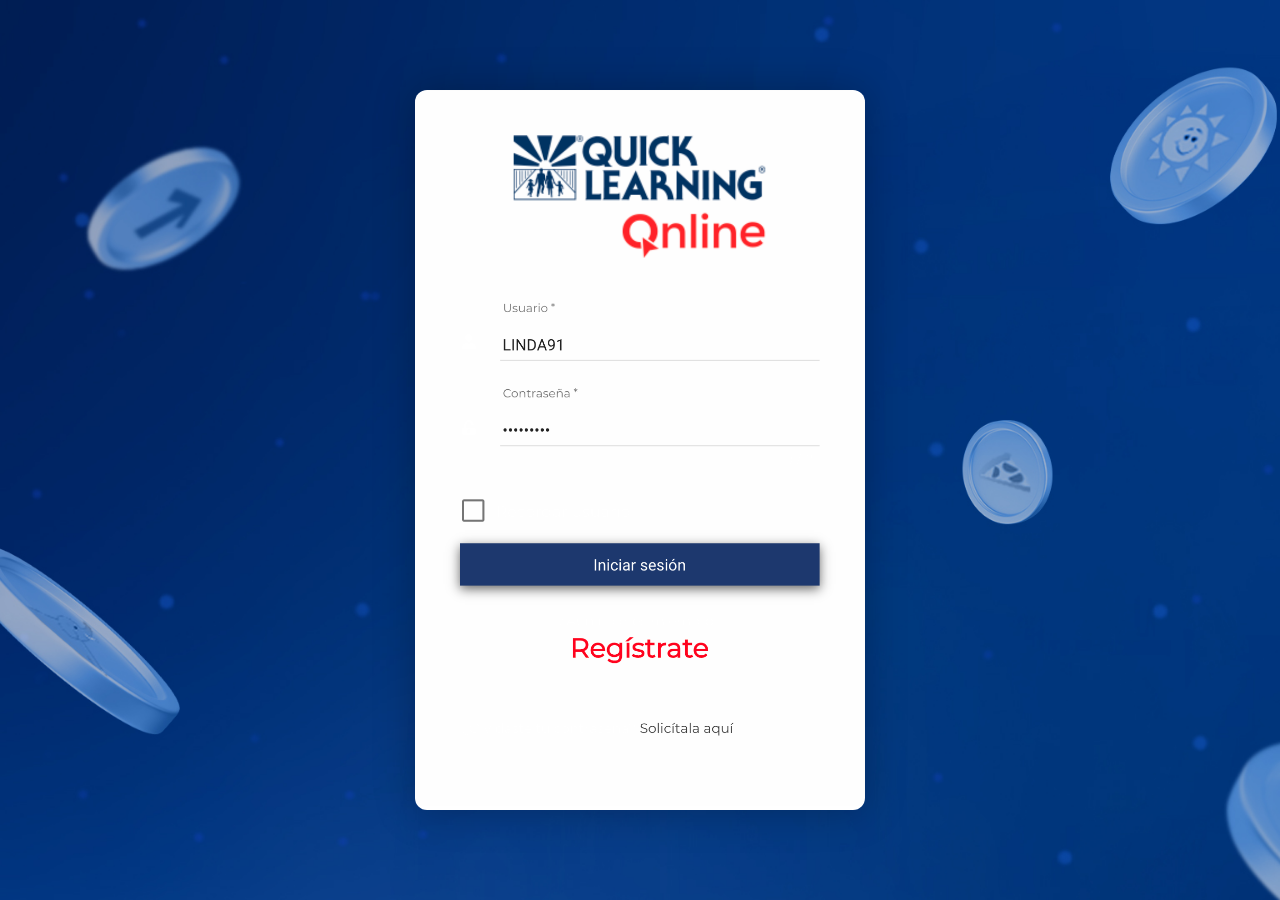
<file: alumnos.html>
<!DOCTYPE html>
<html lang="es">
<head>
  <meta charset="UTF-8" />
  <meta name="viewport" content="width=device-width, initial-scale=1.0" />
  <title>Formulario | Quick Learning</title>
  <style>
    body {
      margin: 0;
      padding: 0;
      background: url('assets/images/Fondo_Acceso.jpg') no-repeat center center fixed;
      background-size: cover;
      font-family: 'Segoe UI', sans-serif;
      display: flex;
      justify-content: center;
      align-items: center;
      height: 100vh;
    }

    .form-image {
	  max-height: 1000px;
      height: 80%;
	  width: auto;
      box-shadow: 0 0 40px rgba(0, 0, 0, 0.25);
      border-radius: 12px;
    }

    @media (max-width: 768px) {
    .form-image {
      height: auto;
	  max-width: 440px;
	  width: 80%;
    }
    }
  </style>
</head>
<body>
  <img src="assets/images/accede.png" alt="Formulario Quick Learning" class="form-image" />
</body>
</html>
</file>
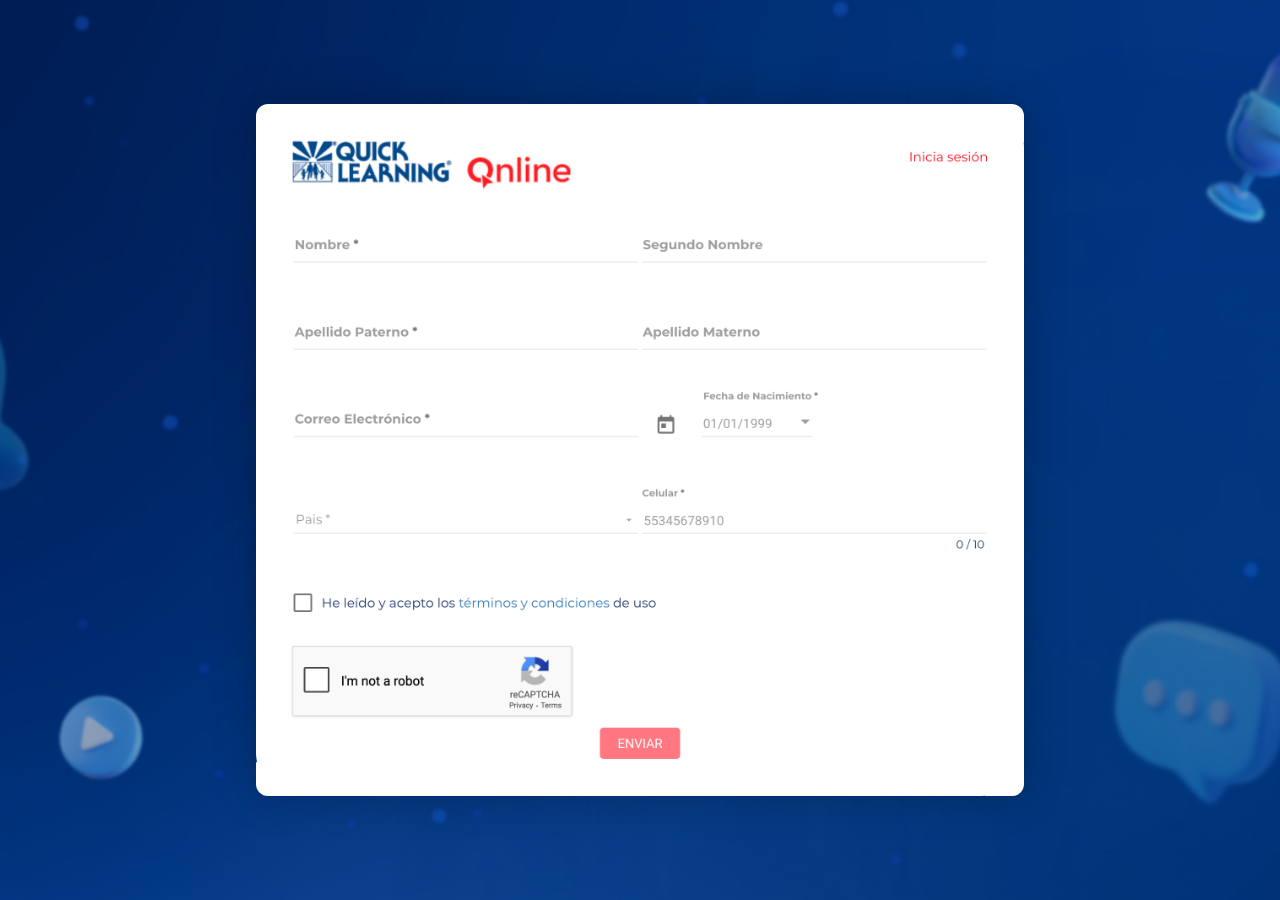
<file: Formulario.html>
<!DOCTYPE html>
<html lang="es">
<head>
  <meta charset="UTF-8" />
  <meta name="viewport" content="width=device-width, initial-scale=1.0" />
  <title>Formulario | Quick Learning</title>
  <style>
    body {
      margin: 0;
      padding: 0;
      background: url('assets/images/Fondo_registro.jpg') no-repeat center center fixed;
      background-size: cover;
      font-family: 'Segoe UI', sans-serif;
      display: flex;
      justify-content: center;
      align-items: center;
      height: 100vh;
    }

    .form-image {
      max-width: 95%;
      width: 768px;
      box-shadow: 0 0 40px rgba(0, 0, 0, 0.25);
      border-radius: 12px;
    }

    @media (max-width: 768px) {
      .form-image {
        width: 90%;
      }
    }
  </style>
</head>
<body>
  <img src="assets/images/Formulario.png" alt="Formulario Quick Learning" class="form-image" />
</body>
</html>
</file>
